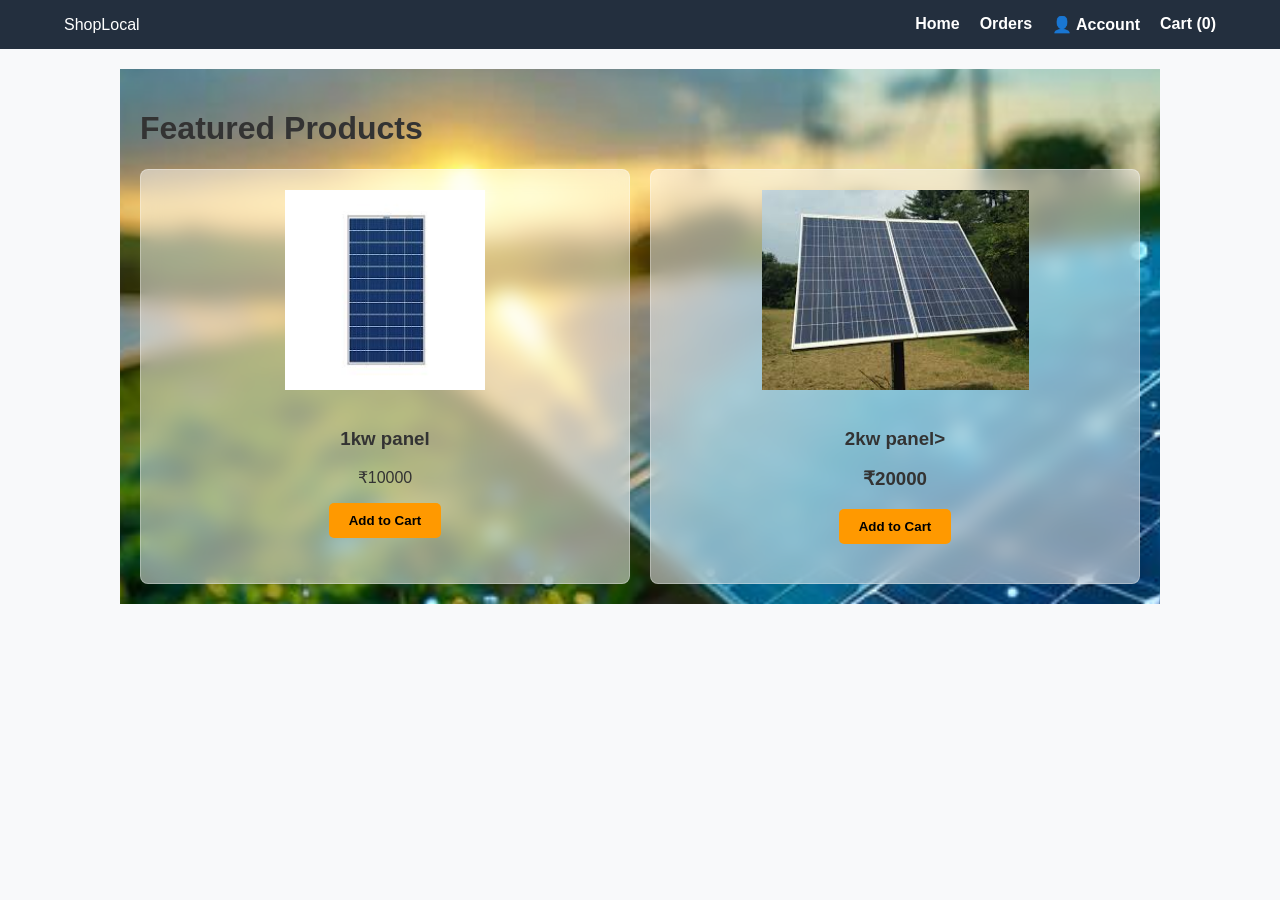
<file: index.html>
<!DOCTYPE html>
<html>
<head>
    <title>ShopLocal - Home</title>
    <link rel="stylesheet" href="css/style.css">
    <script src="script.js" defer></script>
    <link rel="authentication" href="auth.html">
    <link rel="account" href="account.html">
</head>
<body>
    <nav class="navbar">
    <div class="logo">ShopLocal</div>
    <ul class="nav-links">
        <li><a href="index.html">Home</a></li>
        <li><a href="orders.html">Orders</a></li>
        <li>
            <!-- Account link with a person icon -->
            <a href="account.html" class="account-link">
                <span class="user-icon">👤</span> Account
            </a>
        </li>
        <li><a href="cart.html">Cart (<span id="cart-count">0</span>)</a></li>
    </ul>
</nav>

    <main class="container">
        <h1>Featured Products</h1>
        <div class="product-grid">
            <div class="product-card">
                <img src="images/panel1.jpeg" alt="Blue T-Shirt" class="product-img">
                <h3>1kw panel</h3>
                <p>₹10000</p>
                <button class="add-btn" onclick="addToCart('Blue T-Shirt', 20)">Add to Cart</button>
            </div>
            <div class="product-card">
                <img src="images/panel2.jpeg" alt="Blue T-Shirt" class="product-img">
                <h3>2kw panel>
                <p>₹20000</p>
                <button class="add-btn" onclick="addToCart('Sneakers', 50)">Add to Cart</button>
            </div>
        </div>
    </main>
</body>
</html>
</file>
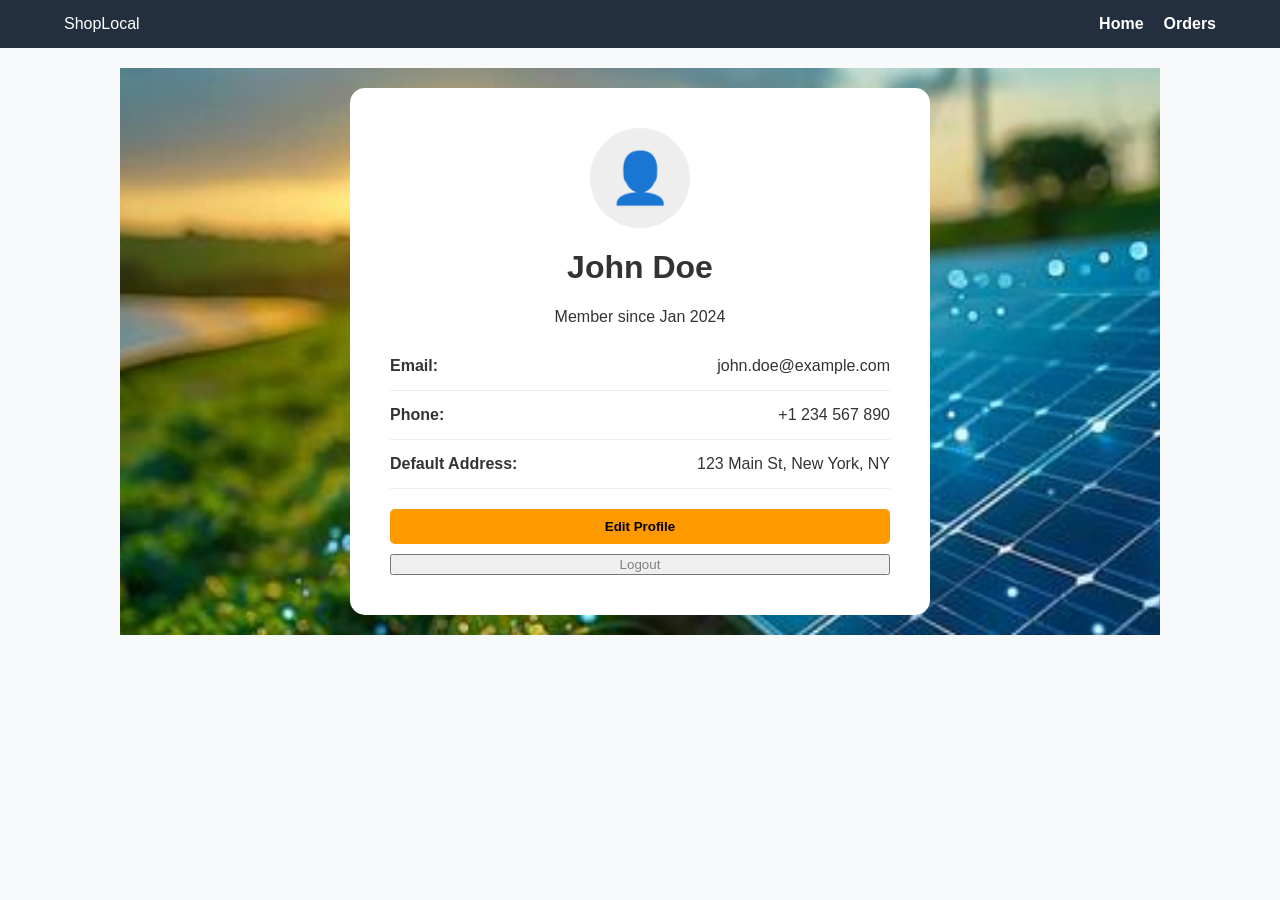
<file: account.html>
<!DOCTYPE html>
<html lang="en">
<head>
    <title>My Account - ShopLocal</title>
    <link rel="stylesheet" href="css/style.css">
</head>
<body>
    <nav class="navbar">
        <div class="logo">ShopLocal</div>
        <ul class="nav-links">
            <li><a href="index.html">Home</a></li>
            <li><a href="orders.html">Orders</a></li>
        </ul>
    </nav>

    <main class="container">
        <div class="profile-card">
            <div class="profile-header">
                <div class="profile-pic-placeholder">👤</div>
                <h1>John Doe</h1>
                <p>Member since Jan 2024</p>
            </div>
            
            <div class="profile-details">
                <div class="detail-row">
                    <strong>Email:</strong> <span>john.doe@example.com</span>
                </div>
                <div class="detail-row">
                    <strong>Phone:</strong> <span>+1 234 567 890</span>
                </div>
                <div class="detail-row">
                    <strong>Default Address:</strong> <span>123 Main St, New York, NY</span>
                </div>
            </div>
            
            <button class="add-btn" style="width: 100%; margin-top: 20px;">Edit Profile</button>
            <button class="clear-btn" style="width: 100%; margin-top: 10px; color: grey;">Logout</button>
        </div>
    </main>
</body>
</html>
</file>
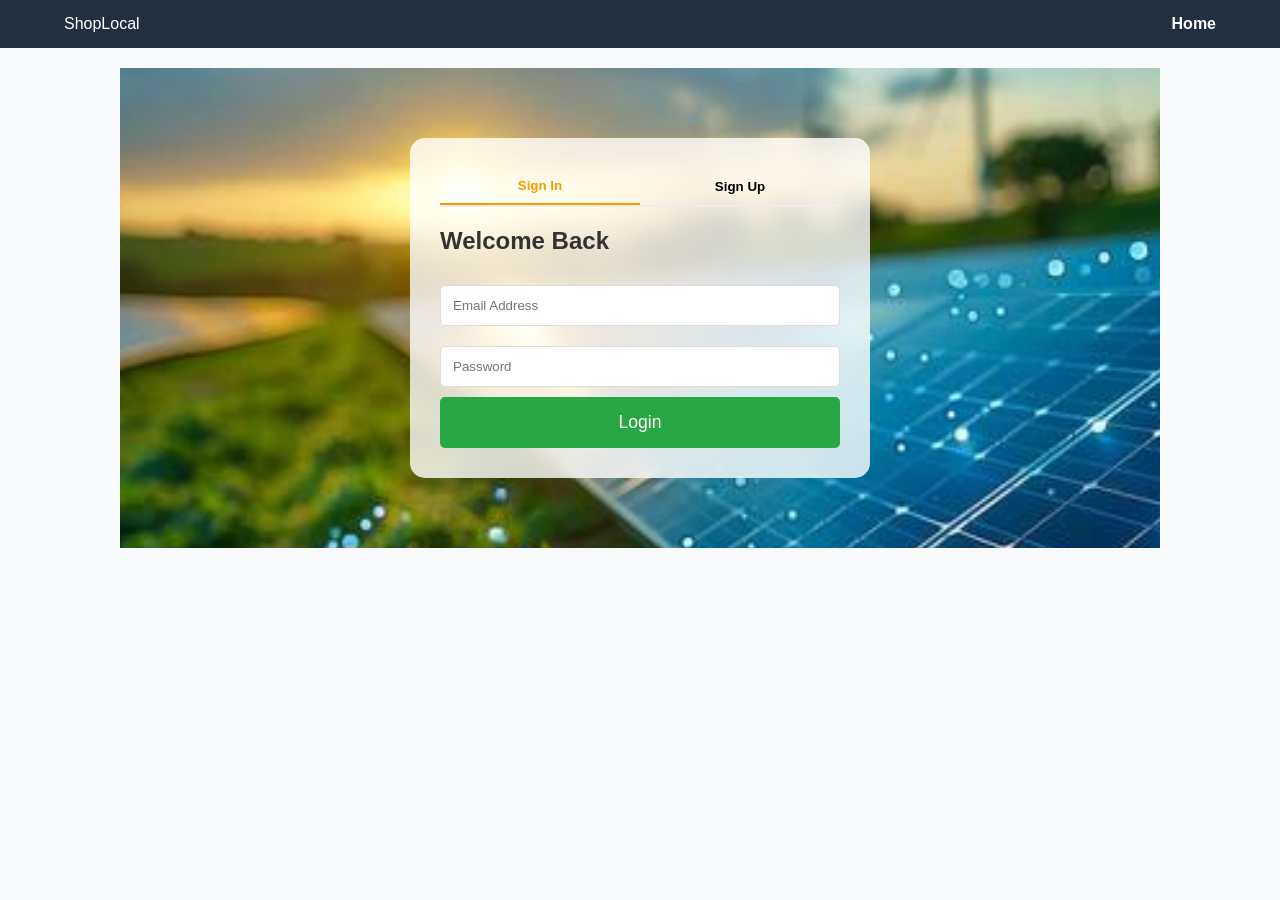
<file: auth.html>
<!DOCTYPE html>
<html lang="en">
<head>
    <title>Auth - ShopLocal</title>
    <link rel="stylesheet" href="css/style.css">
</head>
<body>
    <nav class="navbar">
        <div class="logo">ShopLocal</div>
        <ul class="nav-links">
            <li><a href="index.html">Home</a></li>
        </ul>
    </nav>

    <main class="container">
        <div class="auth-box">
            <!-- Toggle Buttons -->
            <div class="auth-tabs">
                <button id="login-tab" class="active" onclick="showForm('login')">Sign In</button>
                <button id="signup-tab" onclick="showForm('signup')">Sign Up</button>
            </div>

            <!-- Login Form -->
            <form id="login-form" class="auth-form">
                <h2>Welcome Back</h2>
                <input type="email" placeholder="Email Address" required>
                <input type="password" placeholder="Password" required>
                <button type="submit" class="checkout-btn">Login</button>
            </form>

            <!-- Signup Form -->
            <form id="signup-form" class="auth-form" style="display: none;">
                <h2>Create Account</h2>
                <input type="text" placeholder="Full Name" required>
                <input type="email" placeholder="Email Address" required>
                <input type="password" placeholder="Password" required>
                <button type="submit" class="checkout-btn">Register</button>
            </form>
        </div>
    </main>

    <script>
        function showForm(type) {
            const loginForm = document.getElementById('login-form');
            const signupForm = document.getElementById('signup-form');
            const loginTab = document.getElementById('login-tab');
            const signupTab = document.getElementById('signup-tab');

            if (type === 'login') {
                loginForm.style.display = 'block';
                signupForm.style.display = 'none';
                loginTab.classList.add('active');
                signupTab.classList.remove('active');
            } else {
                loginForm.style.display = 'none';
                signupForm.style.display = 'block';
                signupTab.classList.add('active');
                loginTab.classList.remove('active');
            }
        }
    </script>
</body>
</html>
</file>
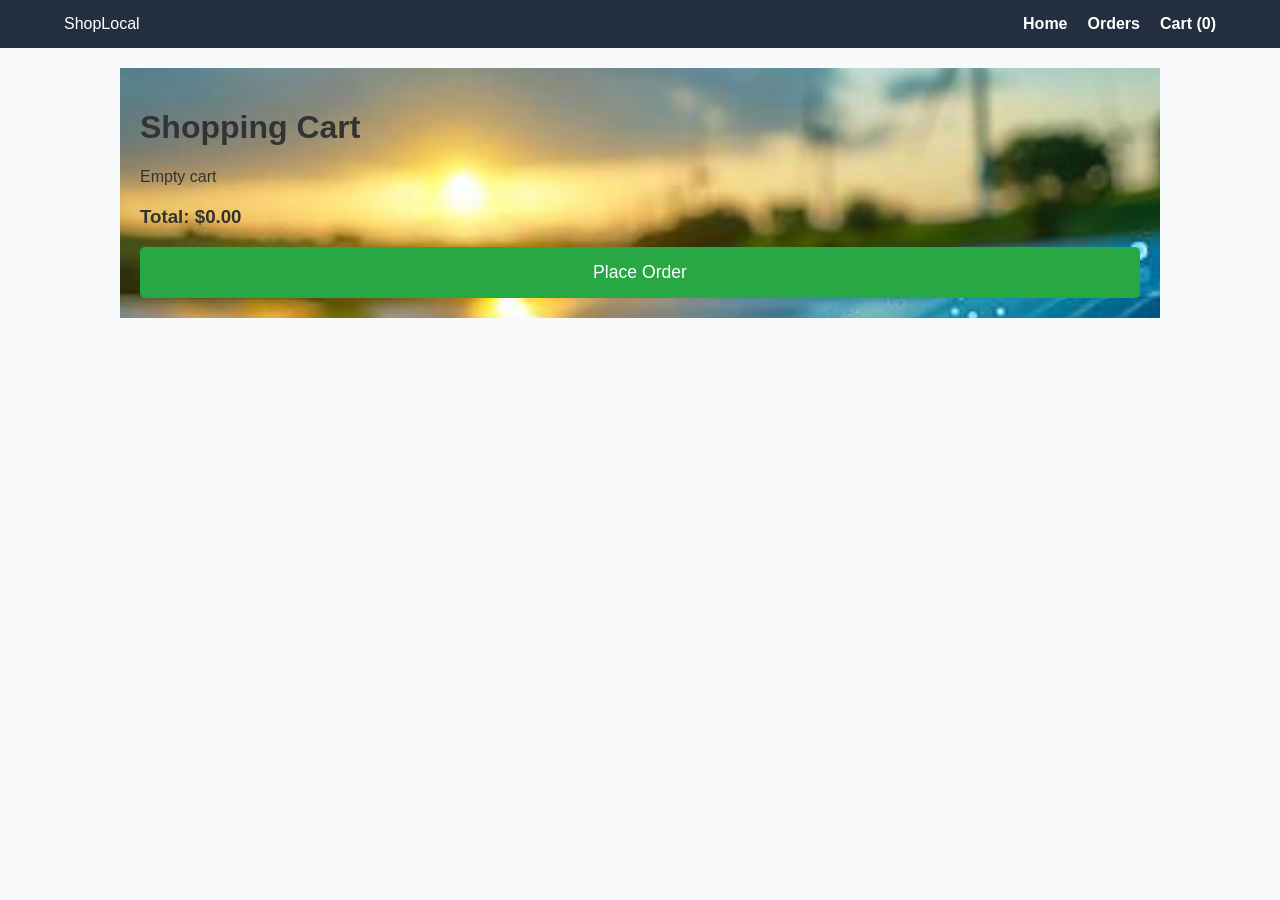
<file: cart.html>
<!DOCTYPE html>
<html>
<head>
    <title>Your Cart</title>
    <link rel="stylesheet" href="css/style.css">
</head>
<body>
    <nav class="navbar">
        <div class="logo">ShopLocal</div>
        <ul class="nav-links">
            <li><a href="index.html">Home</a></li>
            <li><a href="orders.html">Orders</a></li>
            <li><a href="cart.html">Cart (<span id="cart-count">0</span>)</a></li>
        </ul>
    </nav>
    <main class="container">
        <h1>Shopping Cart</h1>
        <div id="cart-items-container"></div>
        <div style="margin-top:20px;">
            <h3>Total: $<span id="cart-total">0.00</span></h3>
            <button class="checkout-btn" onclick="checkout()">Place Order</button>
        </div>
    </main>

    <div id="success-modal" style="display:none; position:fixed; top:0; left:0; width:100%; height:100%; background:rgba(0,0,0,0.6);">
        <div style="background:white; width:350px; margin:15% auto; padding:20px; border-radius:10px; text-align:center;">
            <h2>Order Placed! 🎉</h2>
            <div id="order-summary-box"></div>
            <button onclick="window.location.href='index.html'" style="padding:10px 20px; cursor:pointer;">Close</button>
        </div>
    </div>

    <script src="script.js"></script>
    <script>
        function displayCart() {
            const container = document.getElementById('cart-items-container');
            const cartData = JSON.parse(localStorage.getItem('cart')) || [];
            if (cartData.length === 0) {
                container.innerHTML = "<p>Empty cart</p>";
                document.getElementById('cart-total').innerText = "0.00";
                return;
            }
            container.innerHTML = cartData.map((item, i) => `
                <div class="cart-item-row">
                    <div><strong>${item.name}</strong></div>
                    <div>
                        <button class="qty-btn" onclick="changeQuantity(${i}, -1)">-</button>
                        <span>${item.quantity}</span>
                        <button class="qty-btn" onclick="changeQuantity(${i}, 1)">+</button>
                    </div>
                    <div>$${(item.price * item.quantity).toFixed(2)}</div>
                </div>
            `).join('');
            const total = cartData.reduce((sum, item) => sum + (item.price * item.quantity), 0);
            document.getElementById('cart-total').innerText = total.toFixed(2);
        }
        window.onload = displayCart;
    </script>
</body>
</html>
</file>
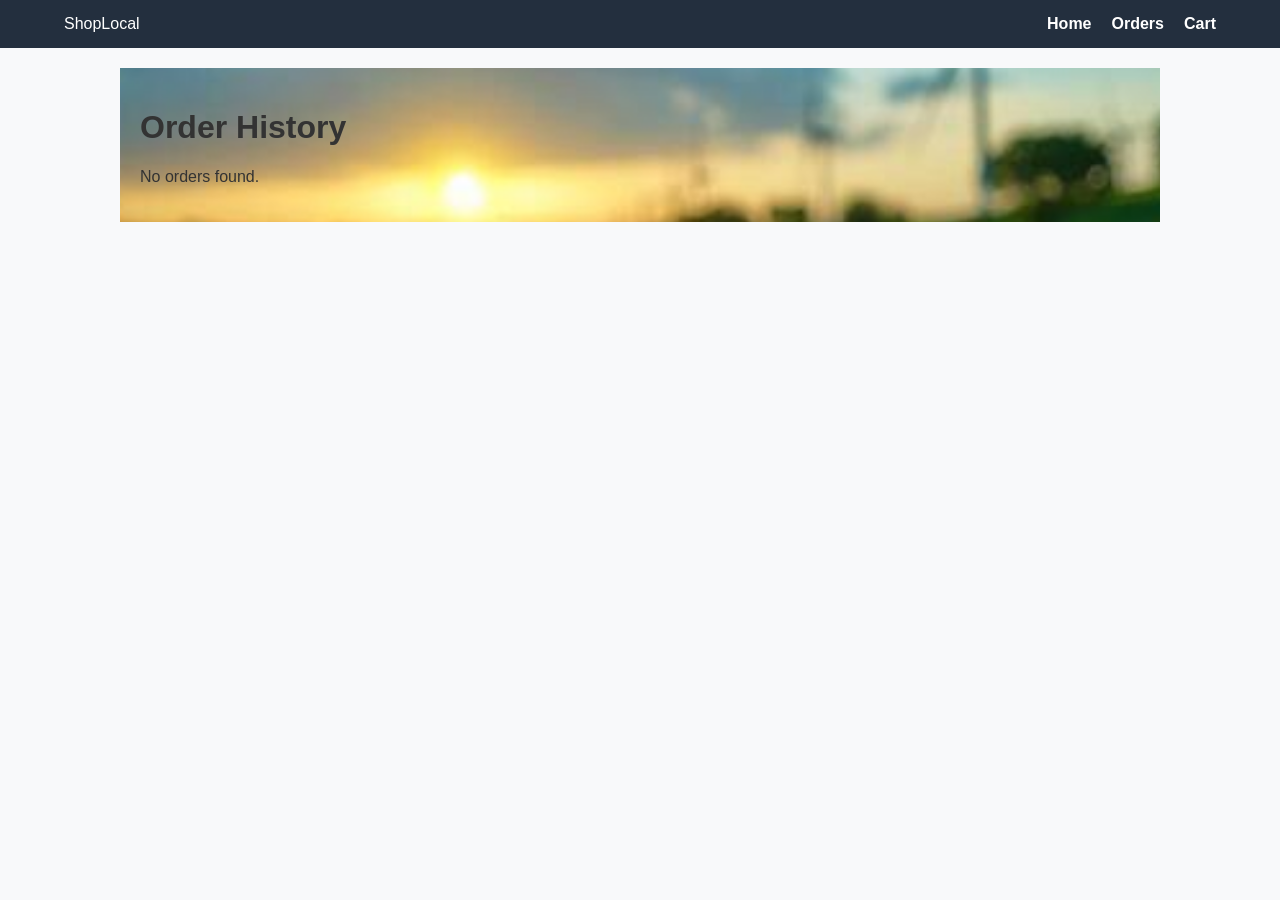
<file: orders.html>
<!DOCTYPE html>
<html>
<head>
    <title>Order History</title>
    <link rel="stylesheet" href="css/style.css">
</head>
<body>
    <nav class="navbar">
        <div class="logo">ShopLocal</div>
        <ul class="nav-links">
            <li><a href="index.html">Home</a></li>
            <li><a href="orders.html">Orders</a></li>
            <li><a href="cart.html">Cart</a></li>
        </ul>
    </nav>
    <main class="container">
        <h1>Order History</h1>
        <div id="history-container"></div>
    </main>
    <script>
        const orders = JSON.parse(localStorage.getItem('orders')) || [];
        document.getElementById('history-container').innerHTML = orders.map(o => `
            <div style="background:white; padding:15px; margin-bottom:10px; border-radius:8px;">
                <p><strong>Order:</strong> ${o.id} | <strong>Date:</strong> ${o.date}</p>
                <p><strong>Total:</strong> $${o.total}</p>
            </div>
        `).join('') || "<p>No orders found.</p>";
    </script>
</body>
</html>
</file>
<file: css/style.css>
/* General Styling */
body { font-family: 'Segoe UI', sans-serif; margin: 0; background: #f8f9fa; color: #333; }
.container { max-width: 1000px; margin: 20px auto; padding: 20px; 
    background-image: url('../images/background-pattern.jpg');
    background-size: cover;
    background-attachment: fixed;
}


/* Navbar */
.navbar { display: flex; justify-content: space-between; align-items: center; 
          background: #232f3e; color: white; padding: 15px 5%; position: sticky; top: 0; }
.nav-links { list-style: none; display: flex; gap: 20px; margin: 0; }
.nav-links a { color: white; text-decoration: none; font-weight: bold; }

/* Product Grid */
.product-grid { display: grid; grid-template-columns: repeat(auto-fit, minmax(250px, 1fr)); gap: 20px; }
.product-card { background-color:rgba(255,255,255,0.5); padding: 20px; border-radius: 8px; text-align: center;backdrop-filter: blur(10px);border: 1px solid rgba(255,255,255,0.3); box-shadow: 0 4px 1  5px rgba(0,0,0,0.1); }
/* .product-image-placeholder { height: 150px; background: #eee; border-radius: 5px; margin-bottom: 15px; } */
.product-img {
    width: 100%;
    height: 200px;
    object-fit: contain; /* Keeps image proportions correct */
    margin-bottom: 15px;
    border-radius: 5px;
}

/* Buttons */
.add-btn { background: #ff9900; border: none; padding: 10px 20px; border-radius: 5px; cursor: pointer; font-weight: bold; }
.checkout-btn { background: #28a745; color: white; border: none; padding: 15px 30px; border-radius: 5px; cursor: pointer; width: 100%; font-size: 1.1rem; }
.qty-btn { width: 30px; height: 30px; cursor: pointer; border: 1px solid #ccc; background: white; border-radius: 4px; }

/* Cart Row */
.cart-item-row { display: flex; justify-content: space-between; align-items: center; 
                 background: white; padding: 15px; border-radius: 8px; margin-bottom: 10px; }
/* Auth Styling */
.auth-box { 
    background: rgba(255, 255, 255, 0.8); 
    max-width: 400px; 
    margin: 50px auto; 
    padding: 30px; 
    border-radius: 15px; 
    backdrop-filter: blur(10px);
}
.auth-tabs { display: flex; margin-bottom: 20px; border-bottom: 2px solid #eee; }
.auth-tabs button { flex: 1; padding: 10px; border: none; background: none; cursor: pointer; font-weight: bold; }
.auth-tabs button.active { border-bottom: 2px solid #ff9900; color: #ff9900; }
.auth-form input { width: 100%; padding: 12px; margin: 10px 0; border: 1px solid #ddd; border-radius: 5px; box-sizing: border-box; }

/* Profile Styling */
.profile-card { background: white; padding: 40px; border-radius: 15px; text-align: center; max-width: 500px; margin: auto; }
.profile-pic-placeholder { font-size: 50px; background: #eee; width: 100px; height: 100px; line-height: 100px; border-radius: 50%; margin: 0 auto 20px; }
.detail-row { display: flex; justify-content: space-between; padding: 15px 0; border-bottom: 1px solid #eee; text-align: left; }
</file>
